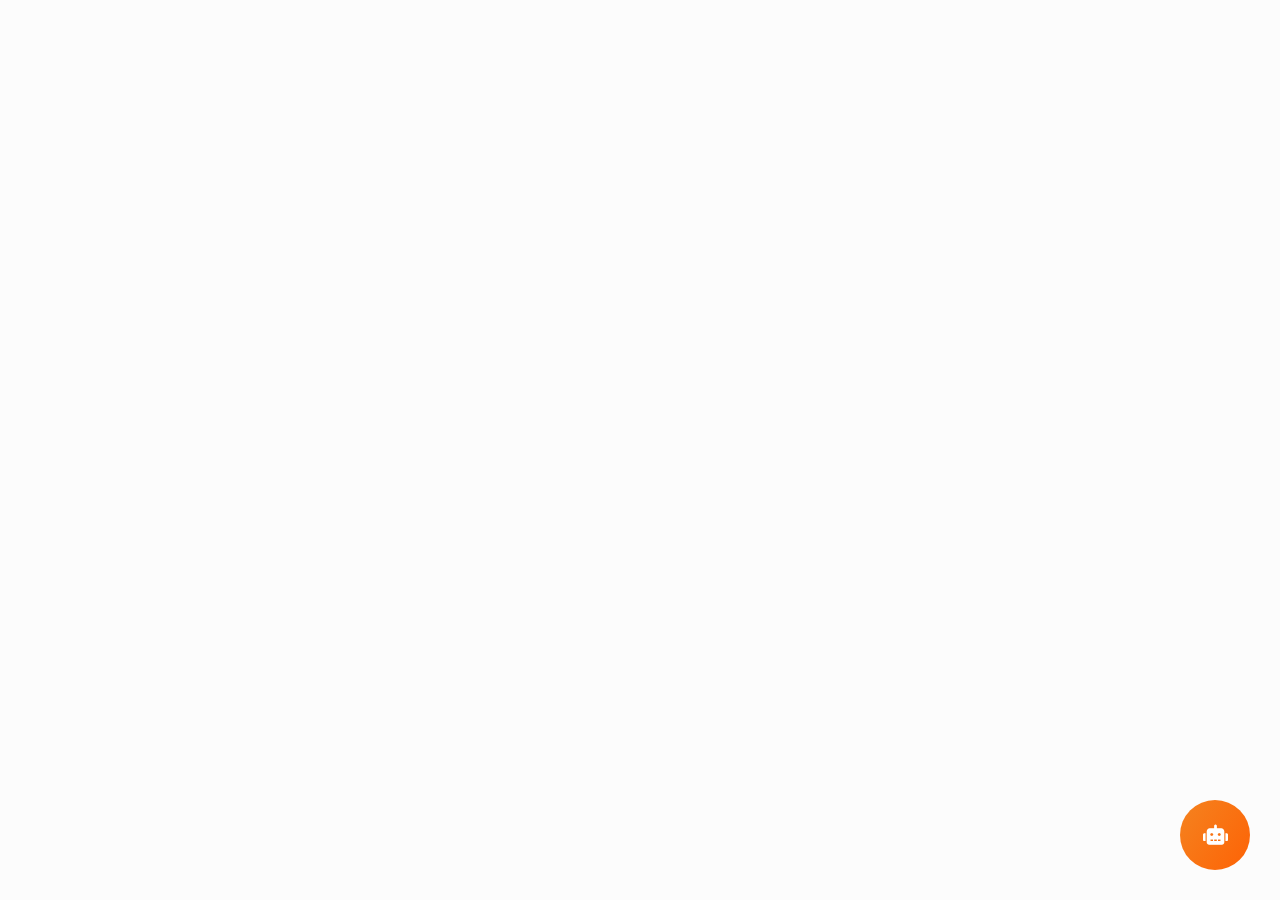
<file: index.html>
<!DOCTYPE html>
<html lang="en">
<head>
    <meta charset="UTF-8">
    <meta http-equiv="X-UA-Compatible" content="IE=edge">
    <meta name="viewport" content="width=device-width, initial-scale=1.0">
    <title>Document</title>
    <link rel="stylesheet" href="https://cdnjs.cloudflare.com/ajax/libs/font-awesome/5.15.3/css/all.min.css">
    <link rel="stylesheet" href="./css/styles.css">
</head>
<body>
    <div class="chatbot">
        <iframe src="./chatbot/index.html" frameborder="0"></iframe>
    </div>
    
    <button class="btn btn-rounded trigger-chatbot" id="trigger-chatbot">
        <span class="fas fa-robot"></span>
    </button>
    <!-- script imports -->
    <script src="https://cdnjs.cloudflare.com/ajax/libs/gsap/3.7.0/gsap.min.js"></script>
    <script src="./js/main.js"></script>
</body>
</html>
</file>
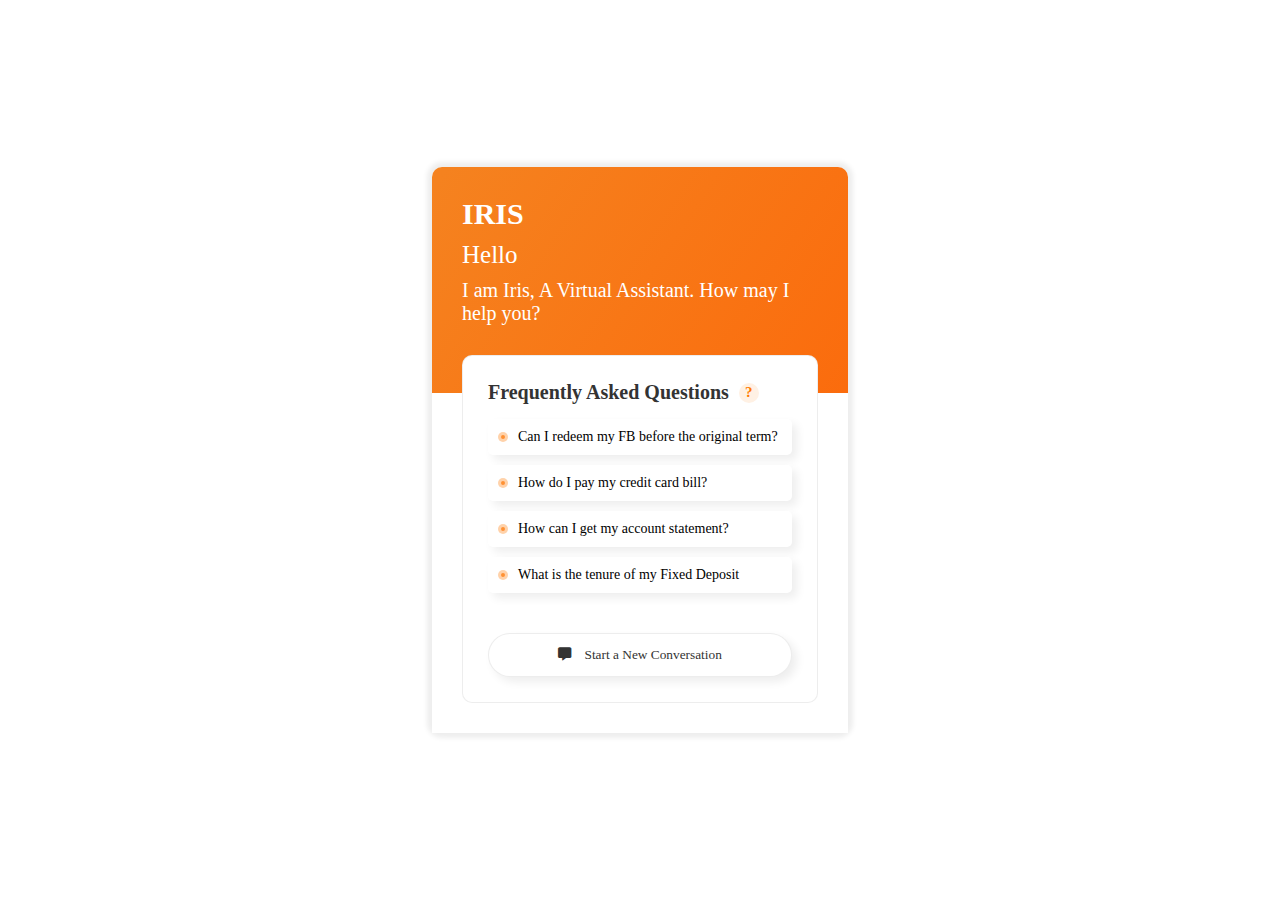
<file: chatbot/index.html>
<!DOCTYPE html>
<html lang="en">
<head>
    <meta charset="UTF-8">
    <meta http-equiv="X-UA-Compatible" content="IE=edge">
    <meta name="viewport" content="width=device-width, initial-scale=1.0">
    <link rel="stylesheet" href="https://cdnjs.cloudflare.com/ajax/libs/font-awesome/5.15.3/css/all.min.css">
    <link rel="stylesheet" href="./css/styles.css">
    <title>ChatBot</title>
</head>
<body>
    <div class="container">
        <div class="chatbot-container">
            <p class="title">
                IRIS
            </p>
            <p class="sub-title">Hello</p>
            <p class="text">
                I am Iris, A Virtual Assistant. How may I help you?
            </p>
            <div class="card">
                <div class="card-title">
                    Frequently Asked Questions <span> ? </span>
                </div>
                <ul class="faq-list">
                    <li class="list-item">
                        <div class="circle">
    
                        </div>
                        <p>
                            Can I redeem my FB before the original term?
                        </p>
                    </li>
                    <li class="list-item">
                        <div class="circle">
    
                        </div>
                        <p>
                            How do I pay my credit card bill?
                        </p>
                    </li>
                    <li class="list-item">
                        <div class="circle">
    
                        </div>
                        <p>
                            How can I get my account statement?
                        </p>
                    </li>
                    <li class="list-item">
                        <div class="circle">
    
                        </div>
                        <p>
                            What is the tenure of my Fixed Deposit
                        </p>
                    </li>
                </ul>
                <button class="btn-primary"> <span class="fas fa-comment-alt"></span> Start a New Conversation</button>
            </div>
        </div> 
    </div>
</body>
</html>
</file>
<file: css/styles.css>
* {
  margin: 0;
  padding: 0;
  -webkit-box-sizing: border-box;
          box-sizing: border-box;
  font-family: 'Calibri';
}

body {
  background-color: #fcfcfc;
}

.btn {
  height: 70px;
  width: 70px;
  border: none;
  outline: none;
  cursor: pointer;
}

.btn-rounded {
  border-radius: 50%;
}

.trigger-chatbot {
  position: fixed;
  z-index: 2;
  bottom: 30px;
  right: 30px;
  background-image: linear-gradient(123.75deg, #F5821F 1.87%, #FF5C00 120.46%);
  color: white;
  font-size: 20px;
  -webkit-transition: all .2s;
  transition: all .2s;
}

.trigger-chatbot:focus {
  background-image: linear-gradient(123.75deg, #e9740e 1.87%, #ff782a 120.46%);
}

.chatbot {
  position: fixed;
  bottom: 100px;
  right: 0px;
}

iframe {
  width: 500px;
  height: 600px;
  opacity: 0;
  visibility: hidden;
}

@media (max-width: 469px) {
  iframe {
    width: 340px;
    margin-right: 20px;
    height: 600px;
  }
  .chatbot {
    bottom: 50px;
  }
  .trigger-chatbot {
    bottom: 10px;
  }
}
/*# sourceMappingURL=styles.css.map */
</file>
<file: chatbot/css/styles.css>
* {
  margin: 0;
  padding: 0;
  -webkit-box-sizing: border-box;
          box-sizing: border-box;
  font-family: 'Calibri';
}

.container {
  height: 100vh;
  display: -webkit-box;
  display: -ms-flexbox;
  display: flex;
  -webkit-box-align: center;
      -ms-flex-align: center;
          align-items: center;
  -webkit-box-pack: center;
      -ms-flex-pack: center;
          justify-content: center;
}

button, a {
  -webkit-tap-highlight-color: rgba(0, 0, 0, 0);
}

.chatbot-container {
  width: 416px;
  background-image: linear-gradient(123.75deg, #F5821F 1.87%, #FF5C00 120.46%);
  padding: 30px;
  border-radius: 10px;
  z-index: 0;
  position: relative;
  -webkit-box-shadow: 0 0 5px 5px rgba(0, 0, 0, 0.07);
          box-shadow: 0 0 5px 5px rgba(0, 0, 0, 0.07);
}

.chatbot-container::before {
  content: '';
  position: absolute;
  bottom: 0;
  right: 0;
  left: 0;
  width: 100%;
  height: 60%;
  background-color: white;
  z-index: 0;
}

.chatbot-container .title {
  z-index: 1;
  color: white;
  font-size: 30px;
  font-weight: bold;
}

.chatbot-container .sub-title {
  z-index: 1;
  font-size: 25px;
  color: white;
  font-weight: 500;
  margin: 10px 0;
}

.chatbot-container .text {
  z-index: 1;
  font-size: 20px;
  color: white;
  font-weight: 500;
}

.chatbot-container .card {
  margin-top: 30px;
  padding: 25px;
  border-radius: 10px;
  background-color: white;
  position: relative;
  border: 1px solid rgba(0, 0, 0, 0.07);
}

.chatbot-container .card ul {
  list-style: none;
}

.chatbot-container .card ul li {
  display: -webkit-box;
  display: -ms-flexbox;
  display: flex;
  -webkit-box-align: center;
      -ms-flex-align: center;
          align-items: center;
  font-size: 14px;
  padding: 10px;
  background-color: white;
  -webkit-box-shadow: 5px 5px 10px rgba(0, 0, 0, 0.07);
          box-shadow: 5px 5px 10px rgba(0, 0, 0, 0.07);
  margin: 10px 0;
  border-radius: 5px;
}

.chatbot-container .card ul li .circle {
  width: 10px;
  height: 10px;
  background-color: rgba(255, 118, 0, 0.8);
  border: 3px solid rgba(255, 226, 200, 0.8);
  border-radius: 50%;
  margin-right: 10px;
}

.chatbot-container .card .card-title {
  font-size: 20px;
  margin-bottom: 15px;
  font-weight: bold;
  color: #333;
  display: -webkit-box;
  display: -ms-flexbox;
  display: flex;
  -webkit-box-align: center;
      -ms-flex-align: center;
          align-items: center;
}

.chatbot-container .card .card-title span {
  margin-left: 10px;
  width: 20px;
  border-radius: 50px;
  height: 20px;
  font-size: 15px;
  display: -webkit-box;
  display: -ms-flexbox;
  display: flex;
  -webkit-box-align: center;
      -ms-flex-align: center;
          align-items: center;
  -webkit-box-pack: center;
      -ms-flex-pack: center;
          justify-content: center;
  display: flex;
  background-color: #fff1e4;
  color: #ff7b00;
}

.chatbot-container .card .btn-primary {
  width: 100%;
  padding: 13px 0;
  cursor: pointer;
  border: none;
  background-color: white;
  -webkit-box-shadow: 5px 5px 10px rgba(0, 0, 0, 0.07);
          box-shadow: 5px 5px 10px rgba(0, 0, 0, 0.07);
  color: #333;
  border-radius: 50px;
  margin-top: 30px;
  border: 1px solid rgba(0, 0, 0, 0.07);
}

.chatbot-container .card .btn-primary span {
  margin-right: 10px;
}

@media (max-width: 350px) {
  .chatbot-container {
    width: 320px;
    padding: 20px;
  }
  .chatbot-container .title {
    font-size: 18px;
  }
  .chatbot-container .sub-title {
    font-size: 16px;
    margin: 10px 0;
  }
  .chatbot-container .text {
    font-size: 12px;
  }
  .chatbot-container .card {
    margin-top: 10px;
    padding: 20px;
  }
  .chatbot-container .card ul li {
    font-size: 12px;
    padding: 10px;
    margin: 10px 0;
  }
  .chatbot-container .card .card-title {
    font-size: 16px;
    margin-bottom: 10px;
  }
}
/*# sourceMappingURL=styles.css.map */
</file>
